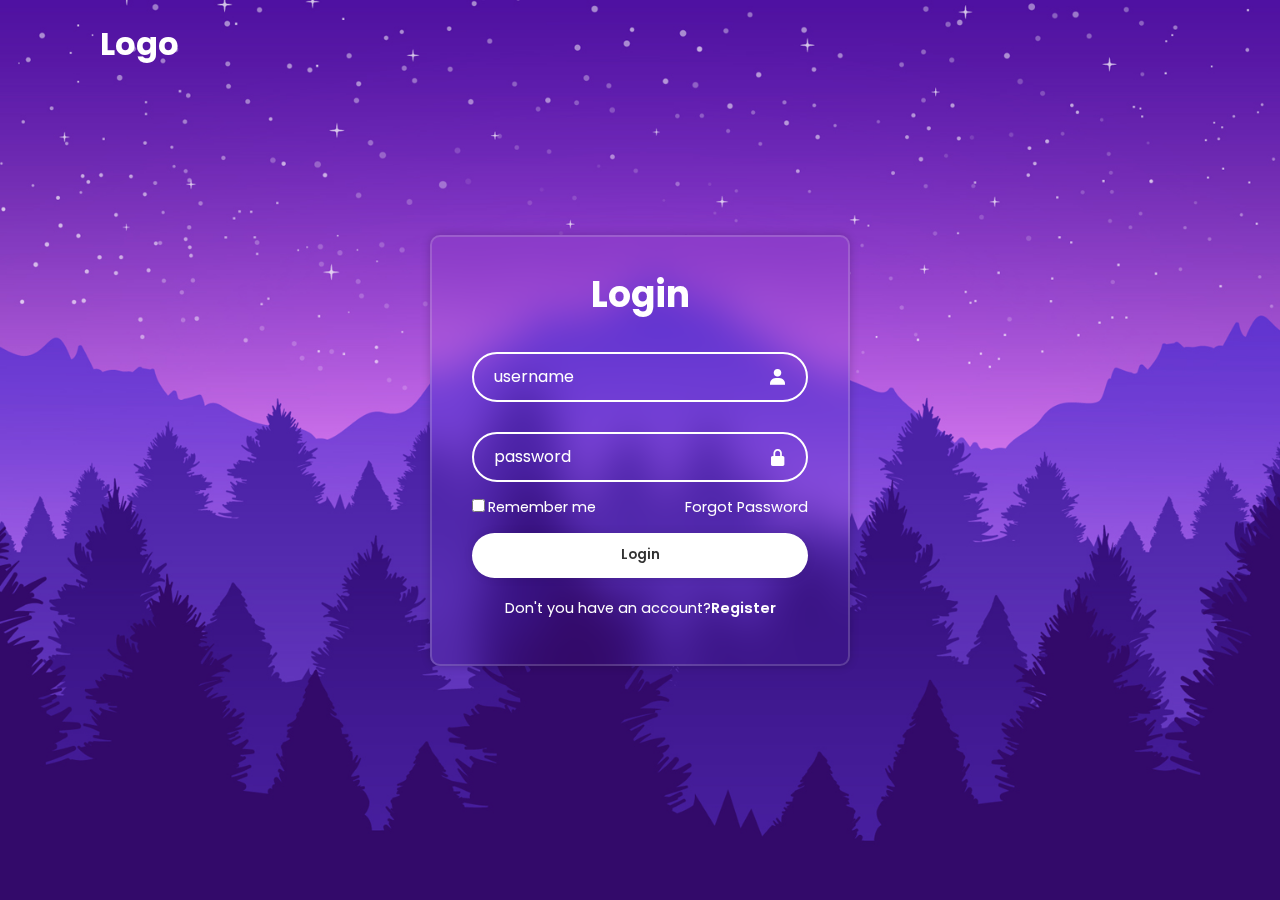
<file: asdfghjk/FORM.html>
<html>
  <head>
    <meta charset="UTF-8">
    <meta http-equiv="X-UA-Compatible" content="IE=edge">
    <meta name="viewport" content="width=device-width, initial-scale=1.0">
    <title>Login </title>
    <link rel="stylesheet" href="style.css">
    <link href='https://unpkg.com/boxicons@2.1.4/css/boxicons.min.css'
rel='stylesheet'>
    </head>
    <body>
       <header class="header"><a href="D:\MY WEB\MY ONE.html"class="logo">Logo</a></header>
       <div class="wrapper">
                  <h1>Login</h1>
           <div class="input-box">
                       <input type="text" placeholder="username" required>
                       <i class='bx bxs-user'></i>
           </div>
           <div class="input-box">
                        <input type="password" placeholder="password"required>
                        <i class='bx bxs-lock-alt'></i>
           </div>  
           <div class="remember-forgot">
             <lable><input type="checkbox">Remember me</lable>
                     <a href="a">Forgot Password</a>
           </div>
           <button type="submit" class="btn">Login</button>
           <div class="register-link">
              <p>Don't you have an account?<a href="my 13.html">Register</a></p>
            </div>
           </div>  






    </body>
</html>
</file>
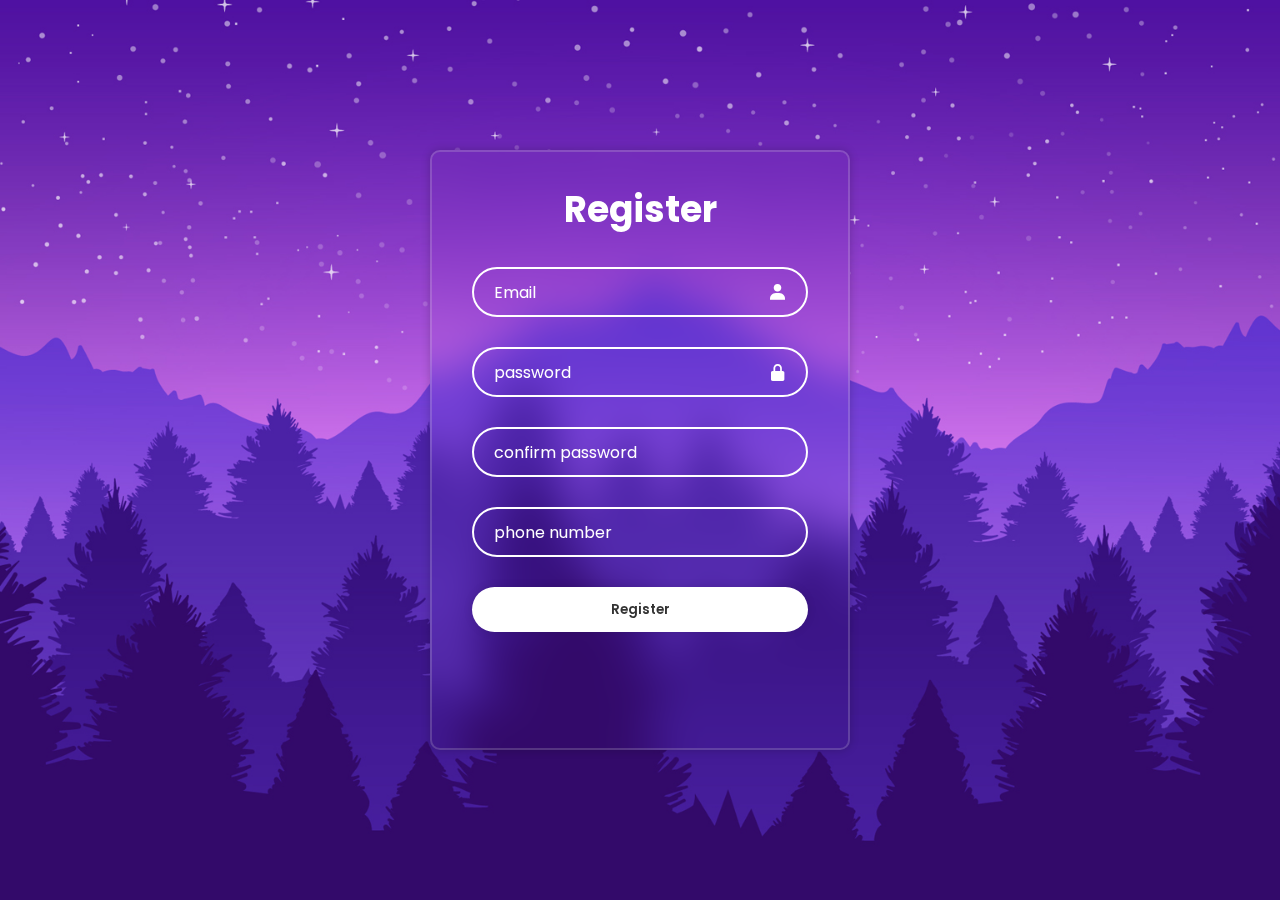
<file: asdfghjk/my 13.html>
<html>
<head>    <meta charset="UTF-8">
    <meta http-equiv="X-UA-Compatible" content="IE=edge">
    <meta name="viewport" content="width=device-width, initial-scale=1.0">
    <title>Register </title>
    <link rel="stylesheet" href="style 2.css">
    <link href='https://unpkg.com/boxicons@2.1.4/css/boxicons.min.css'
rel='stylesheet'>
</head>
<body>

    <div class="wrapper">
           <h1>Register</h1>
           <div class="input-box">
                       <input type="text" placeholder="Email" required>
                       <i class='bx bxs-user'></i>
           </div>
           <div class="input-box">
                        <input type="password" placeholder="password"required>
                        <i class='bx bxs-lock-alt'></i>
           </div>  
           <div class="input-box">
                        <input type="password" placeholder="confirm password"required>
           </div>
           <div class="input-box">
                        <input type="num" placeholder="phone number"required>
           </div>

           <button type="submit" class="btn">Register</button>











</body>
</html>
</file>
<file: asdfghjk/style.css>
@import url("https://fonts.googleapis.com/css2?family=Poppins:wght@300;400;500;600;700;800;900&display=swap");

* {
  margin: 0;
  padding: 0;
  box-sizing: border-box;
  font-family: "Poppins", sans-serif;
}

body{
   background: url('form.jpg');
   display:flex;
   justify-content:center;
   align-items:center;
   min-height:100vh;
   background-size:cover;
   background-position:center;
}
.wrapper {
   width:420px;
   background:transparent;
   border:2px solid rgba(225,225,225,.2);
   backdrop-filter:blur(20px);
   box-shadow:0 0 10px rgba(0,0,0,.2);   
   color:#fff;
   border-radius:10px;
   padding:30px 40px;
}
.wrapper h1 {
   font-size:36px;
   text-align:center;
}
.wrapper .input-box {
   position:relative;
   width:100%;
   height:50px;
   margin:30px 0;
}
.input-box input{
   width:100%;
   height:50px;
   background:transparent;
   border:none;
   outline:none;
   border:2px solid rgba(255,255,255,2);
   border-radius:40px;
   font-size:16px;
   color:#fff;
   padding:20px 45px 20px 20px;
}

.input-box input::placeholder{
   color:#fff;
}

.input-box i {
   position:absolute;
   right:20px;
   top:30%;
   transform translateY(-50%);
   font-size:20px;
}

.wrapper .remember-forgot {
   display:flex;
   justify-content:space-between;
   font-size:14.5px;
   margin:-15px 0 15px;
}
.remember-forgot lable input {
   accent-color:#fff;
   margin-right:3px;
}

.remember-forgot a {
   color:#fff;
   text-decoration:none;
}

.remember-forgot a:hover {
    text-decoration:underline;
}

.wrapper .btn {
     width:100%;
     height:45px;
     background:#fff;
     border:none;
     outline:none;
     border-radius:40px;
     box-shadow:0 0 10px rgba(0,0,0,.1);
     cursor:pointer;
     color:#333;
     font-weight:600;
}

.wrapper .register-link {
     font-size:14.5px;
     text-align:center;
     margin:20px 0 15px;
}

.register-link p a {
     color:#fff;
     text-decoration:none;
     font-weight:600;
     cursor:pointer;
}

.register-link p a:hover{
     text-decoration:underline;
}
.header {
   position:fixed;
   top:0;
   left:0;
   width:100%;
   padding:20px 100px;
   background:transparent;
   display:flex;
   justify-content: space-between;
   align-items: center;
   z-index: 100;
}

.logo {
   font-size:32px;
   color:#fff;
   text-decoration:none;
   font-weight:700;
}
</file>
<file: asdfghjk/style 2.css>
@import url("https://fonts.googleapis.com/css2?family=Poppins:wght@300;400;500;600;700;800;900&display=swap");

* {
  margin: 0;
  padding: 0;
  box-sizing: border-box;
  font-family: "Poppins", sans-serif;
}

body{
   background: url('form.jpg');
   display:flex;
   justify-content:center;
   align-items:center;
   min-height:100vh;
   background-size:cover;
   background-position:center;
}
.wrapper {
   width:420px;
   height:600px;
   background:transparent;
   border:2px solid rgba(225,225,225,.2);
   backdrop-filter:blur(20px);
   box-shadow:0 0 10px rgba(0,0,0,.2);   
   color:#fff;
   border-radius:10px;
   padding:30px 40px;
}
.wrapper h1 {
   font-size:36px;
   text-align:center;
}
.wrapper .input-box {
   position:relative;
   width:100%;
   height:50px;
   margin:30px 0;
}
.input-box input{
   width:100%;
   height:50px;
   background:transparent;
   border:none;
   outline:none;
   border:2px solid rgba(255,255,255,2);
   border-radius:40px;
   font-size:16px;
   color:#fff;
   padding:20px 45px 20px 20px;
}

.input-box input::placeholder{
   color:#fff;
}

.input-box i {
   position:absolute;
   right:20px;
   top:30%;
   transform translateY(-50%);
   font-size:20px;
}

.wrapper .remember-forgot {
   display:flex;
   justify-content:space-between;
   font-size:14.5px;
   margin:-15px 0 15px;
}
.remember-forgot lable input {
   accent-color:#fff;
   margin-right:3px;
}

.remember-forgot a {
   color:#fff;
   text-decoration:none;
}

.remember-forgot a:hover {
    text-decoration:underline;
}

.wrapper .btn {
     width:100%;
     height:45px;
     background:#fff;
     border:none;
     outline:none;
     border-radius:40px;
     box-shadow:0 0 10px rgba(0,0,0,.1);
     cursor:pointer;
     color:#333;
     font-weight:600;
}

.wrapper .register-link {
     font-size:14.5px;
     text-align:center;
     margin:20px 0 15px;
}

.register-link p a {
     color:#fff;
     text-decoration:none;
     font-weight:600;
     cursor:pointer;
}

.register-link p a:hover{
     text-decoration:underline;
}
.header {
   position:fixed;
   top:0;
   left:0;
   width:100%;
   padding:20px 100px;
   background:transparent;
   display:flex;
   justify-content: space-between;
   align-items: center;
   z-index: 100;
}

.logo {
   font-size:32px;
   color:#fff;
   text-decoration:none;
   font-weight:700;
}
</file>
